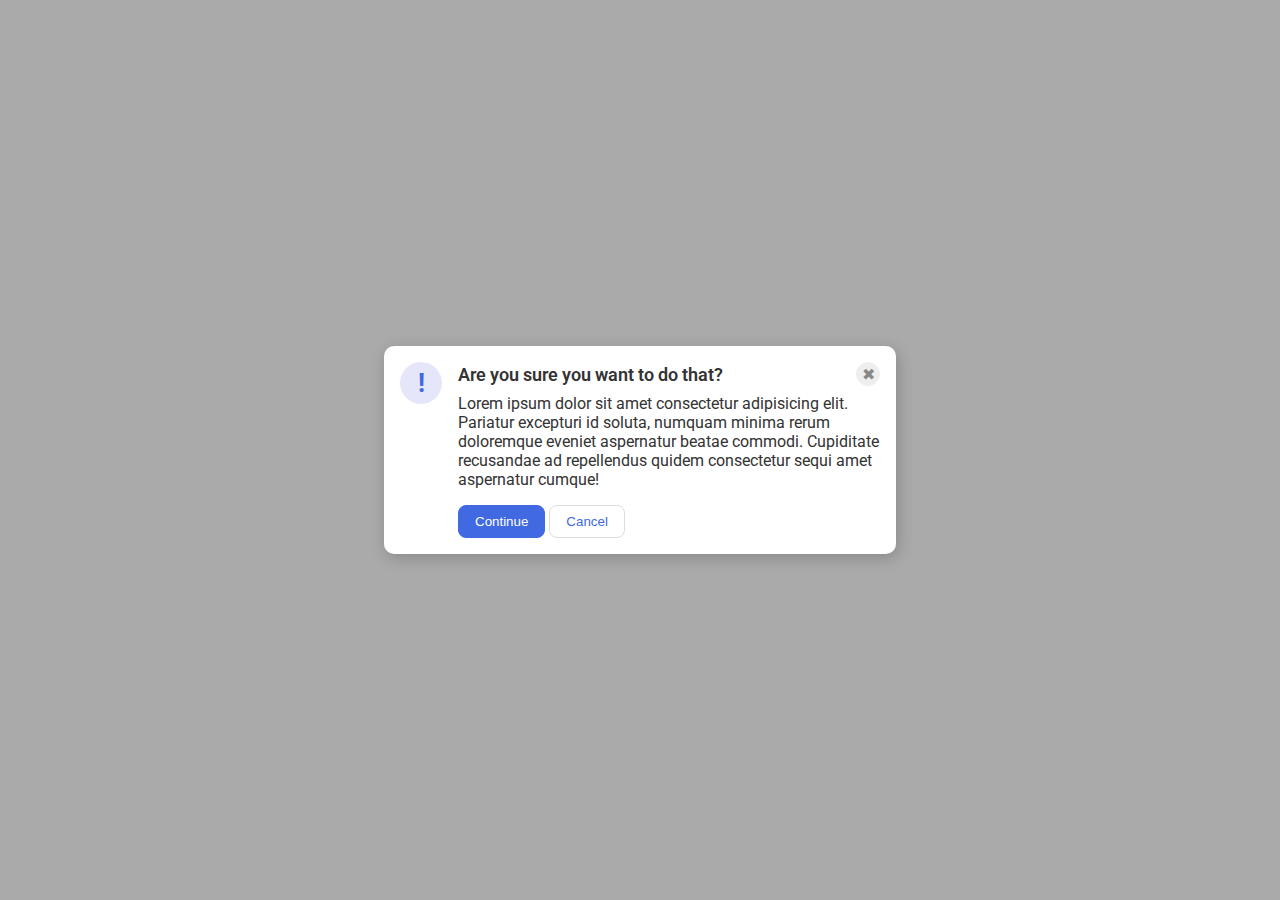
<file: foundations/flex/05-flex-modal/index.html>
<!DOCTYPE html>
<html lang="en">
  <head>
    <meta charset="UTF-8">
    <meta http-equiv="X-UA-Compatible" content="IE=edge">
    <meta name="viewport" content="width=device-width, initial-scale=1.0">
    <link rel="stylesheet" href="style.css">
    <title>Modal</title>
  </head>
  <body>
      <div class="modal">
          <div class="icon">!</div>
          <div class='conteiner'>
              <div class='title'>
                  <div class="header">Are you sure you want to do that?</div>
                  <button class="close-button">✖</button>
              </div>
              <div class="text">Lorem ipsum dolor sit amet consectetur adipisicing elit. Pariatur excepturi id soluta, numquam minima rerum doloremque eveniet aspernatur beatae commodi. Cupiditate recusandae ad repellendus quidem consectetur sequi amet aspernatur cumque!</div>
              <button class="continue">Continue</button>
              <button class="cancel">Cancel</button>
          </div>
      </div>
  </body>
</html>
</file>
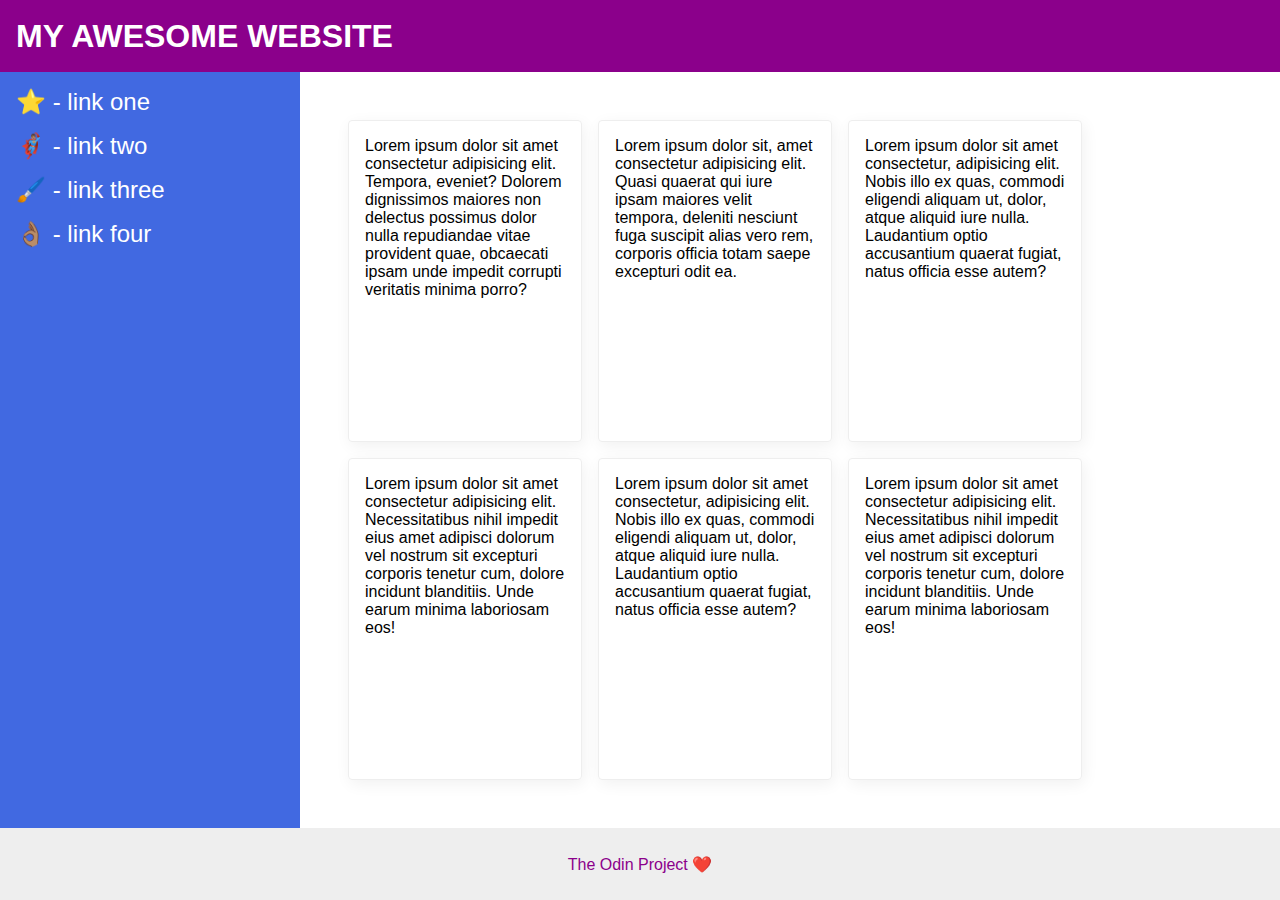
<file: foundations/flex/07-flex-layout-2/index.html>
<!DOCTYPE html>
<html lang="en">
  <head>
    <meta charset="UTF-8">
    <meta http-equiv="X-UA-Compatible" content="IE=edge">
    <meta name="viewport" content="width=device-width, initial-scale=1.0">
    <title>The Holy Grail</title>
    <link rel="stylesheet" href="style.css">
  </head>
  <body>
    <div class="header">
      MY AWESOME WEBSITE
    </div>
    <div class="content">    

    <div class="sidebar">
      <ul>
        <li><a href="#">⭐ - link one</a></li>
        <li><a href="#">🦸🏽‍♂️ - link two</a></li>
        <li><a href="#">🖌️ - link three</a></li>
        <li><a href="#">👌🏽 - link four</a></li>
      </ul>
    </div>

    <div class='cards'>
    <div class="card">Lorem ipsum dolor sit amet consectetur adipisicing elit. Tempora, eveniet? Dolorem dignissimos maiores non delectus possimus dolor nulla repudiandae vitae provident quae, obcaecati ipsam unde impedit corrupti veritatis minima porro?</div>
    <div class="card">Lorem ipsum dolor sit, amet consectetur adipisicing elit. Quasi quaerat qui iure ipsam maiores velit tempora, deleniti nesciunt fuga suscipit alias vero rem, corporis officia totam saepe excepturi odit ea.</div>
    <div class="card">Lorem ipsum dolor sit amet consectetur, adipisicing elit. Nobis illo ex quas, commodi eligendi aliquam ut, dolor, atque aliquid iure nulla. Laudantium optio accusantium quaerat fugiat, natus officia esse autem?</div>
    <div class="card">Lorem ipsum dolor sit amet consectetur adipisicing elit. Necessitatibus nihil impedit eius amet adipisci dolorum vel nostrum sit excepturi corporis tenetur cum, dolore incidunt blanditiis. Unde earum minima laboriosam eos!</div>
    <div class="card">Lorem ipsum dolor sit amet consectetur, adipisicing elit. Nobis illo ex quas, commodi eligendi aliquam ut, dolor, atque aliquid iure nulla. Laudantium optio accusantium quaerat fugiat, natus officia esse autem?</div>
    <div class="card">Lorem ipsum dolor sit amet consectetur adipisicing elit. Necessitatibus nihil impedit eius amet adipisci dolorum vel nostrum sit excepturi corporis tenetur cum, dolore incidunt blanditiis. Unde earum minima laboriosam eos!</div>
    </div> 
    </div> 
    <div class="footer">
      The Odin Project ❤️
    </div>
  </body>
</html>
</file>
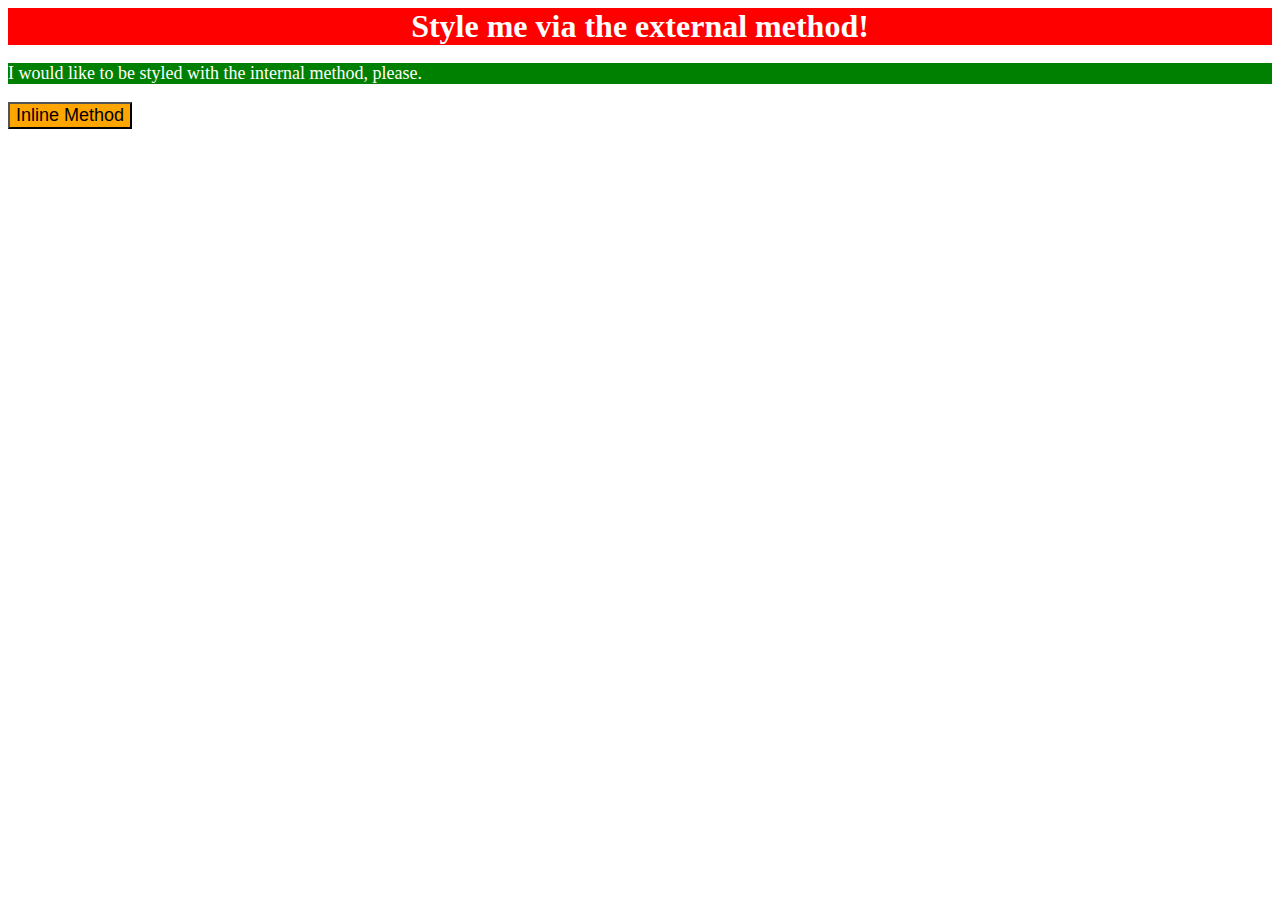
<file: foundations/intro-to-css/01-css-methods/index.html>
<!DOCTYPE html>
<html lang="en">
  <head>
    <link rel="stylesheet" href="./style.css">
      <style>
      p {
	background: green;
	color: white;
	font-size: 18px;
      }
      </style>
    <meta charset="UTF-8">
    <meta http-equiv="X-UA-Compatible" content="IE=edge">
    <meta name="viewport" content="width=device-width, initial-scale=1.0">
    <title>Methods for Adding CSS</title>
  </head>
  <body>
    <div>Style me via the external method!</div>
    <p>I would like to be styled with the internal method, please.</p>
    <button style="background: orange; font-size:18px">Inline Method</button>
  </body>
</html>
</file>
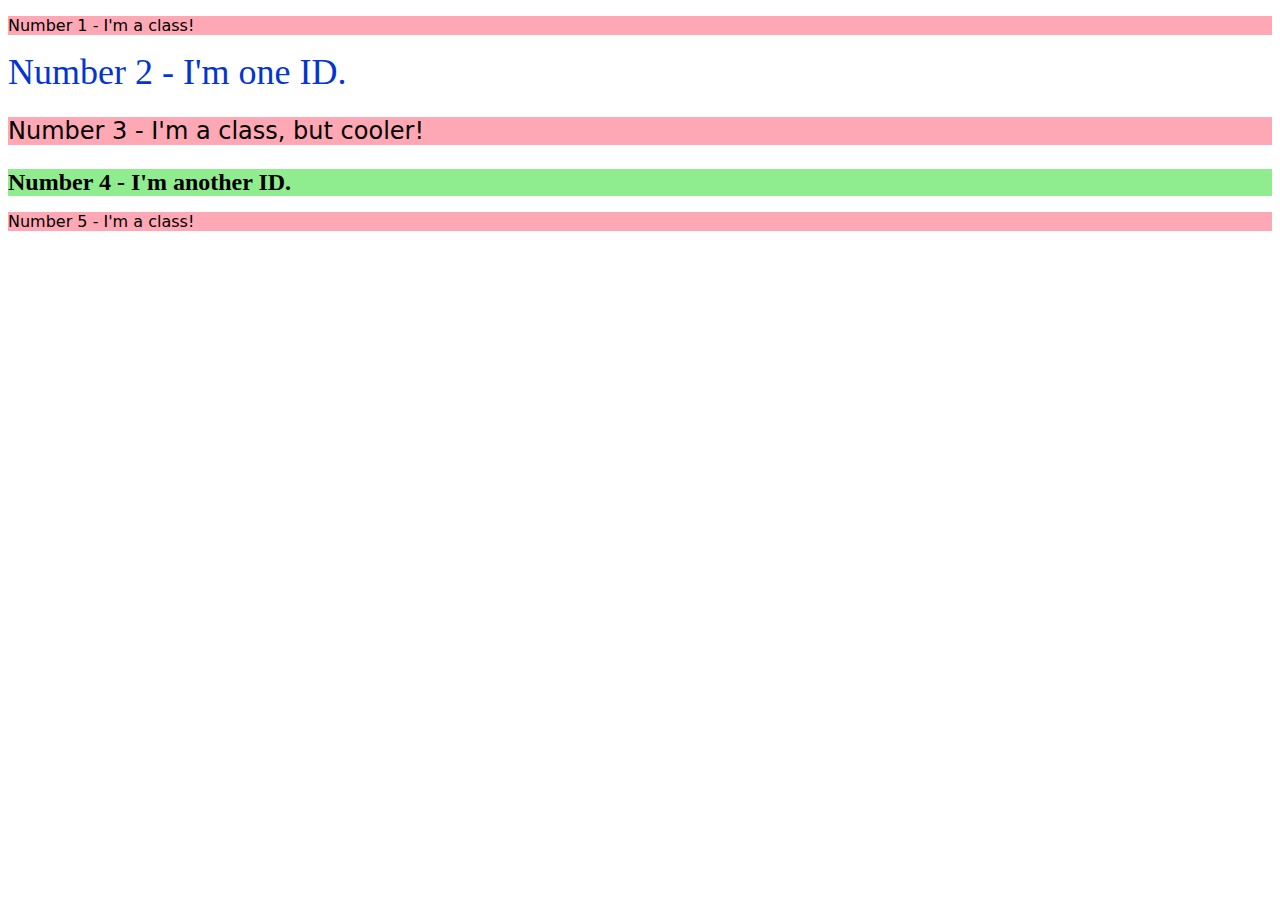
<file: foundations/intro-to-css/02-class-id-selectors/index.html>
<!DOCTYPE html>
<html lang="en">
  <head>
    <meta charset="UTF-8">
    <meta http-equiv="X-UA-Compatible" content="IE=edge">
    <meta name="viewport" content="width=device-width, initial-scale=1.0">
    <title>Class and ID Selectors</title>
    <link rel="stylesheet" href="style.css">
  </head>
  <body>
    <p class="odd_num">Number 1 - I'm a class!</p>
    <div id="second">Number 2 - I'm one ID.</div>
    <p class="odd_num" id="third">Number 3 - I'm a class, but cooler!</p>
    <div id="fourth">Number 4 - I'm another ID.</div>
    <p class="odd_num">Number 5 - I'm a class!</p>
  </body>
</html>
</file>
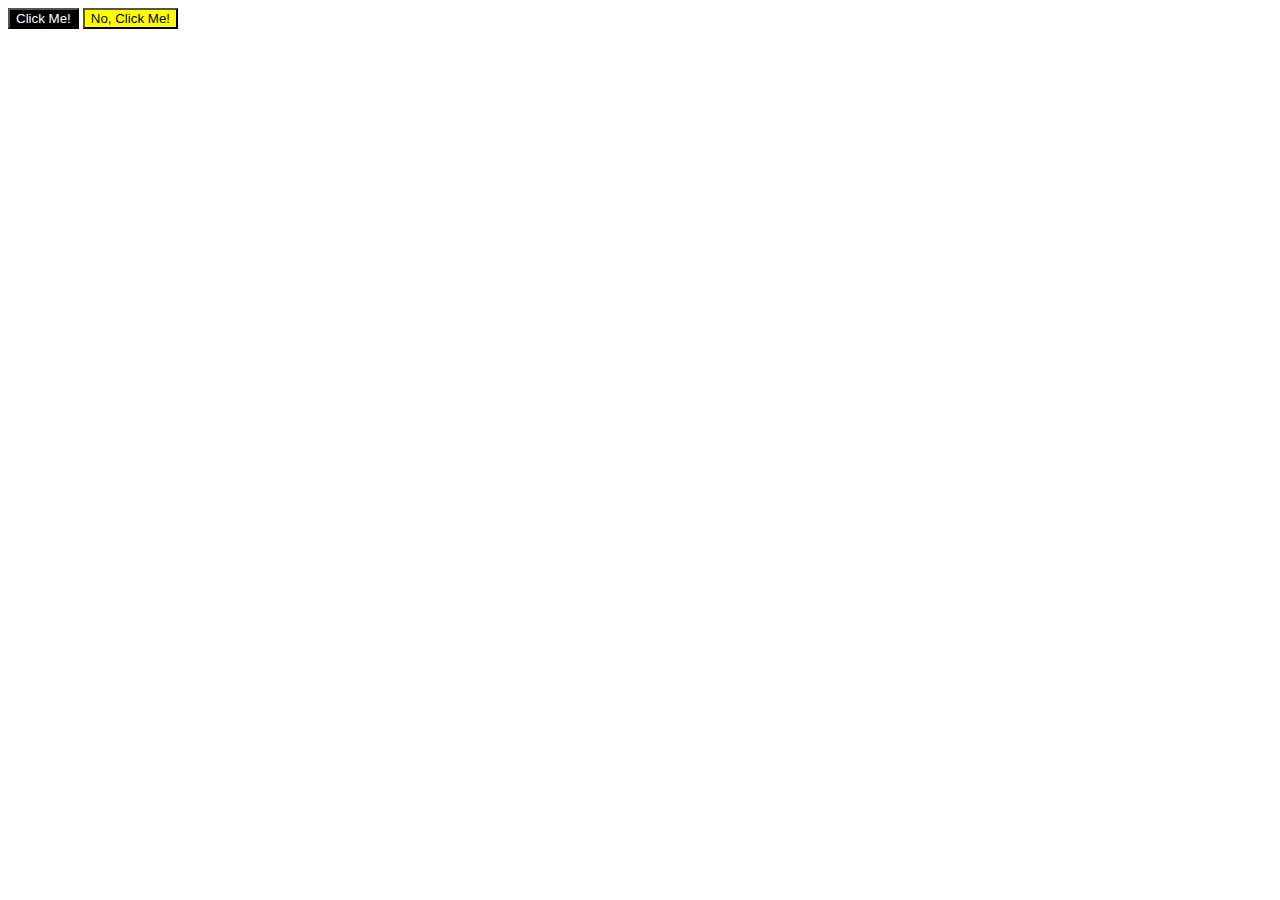
<file: foundations/intro-to-css/03-grouping-selectors/index.html>
<!DOCTYPE html>
<html lang="en">
  <head>
    <meta charset="UTF-8">
    <meta http-equiv="X-UA-Compatible" content="IE=edge">
    <meta name="viewport" content="width=device-width, initial-scale=1.0">
    <title>Grouping Selectors</title>
    <link rel="stylesheet" href="style.css">
  </head>
  <body>
    <button class="first">Click Me!</button>
    <button class="second">No, Click Me!</button>
  </body>
</html>
</file>
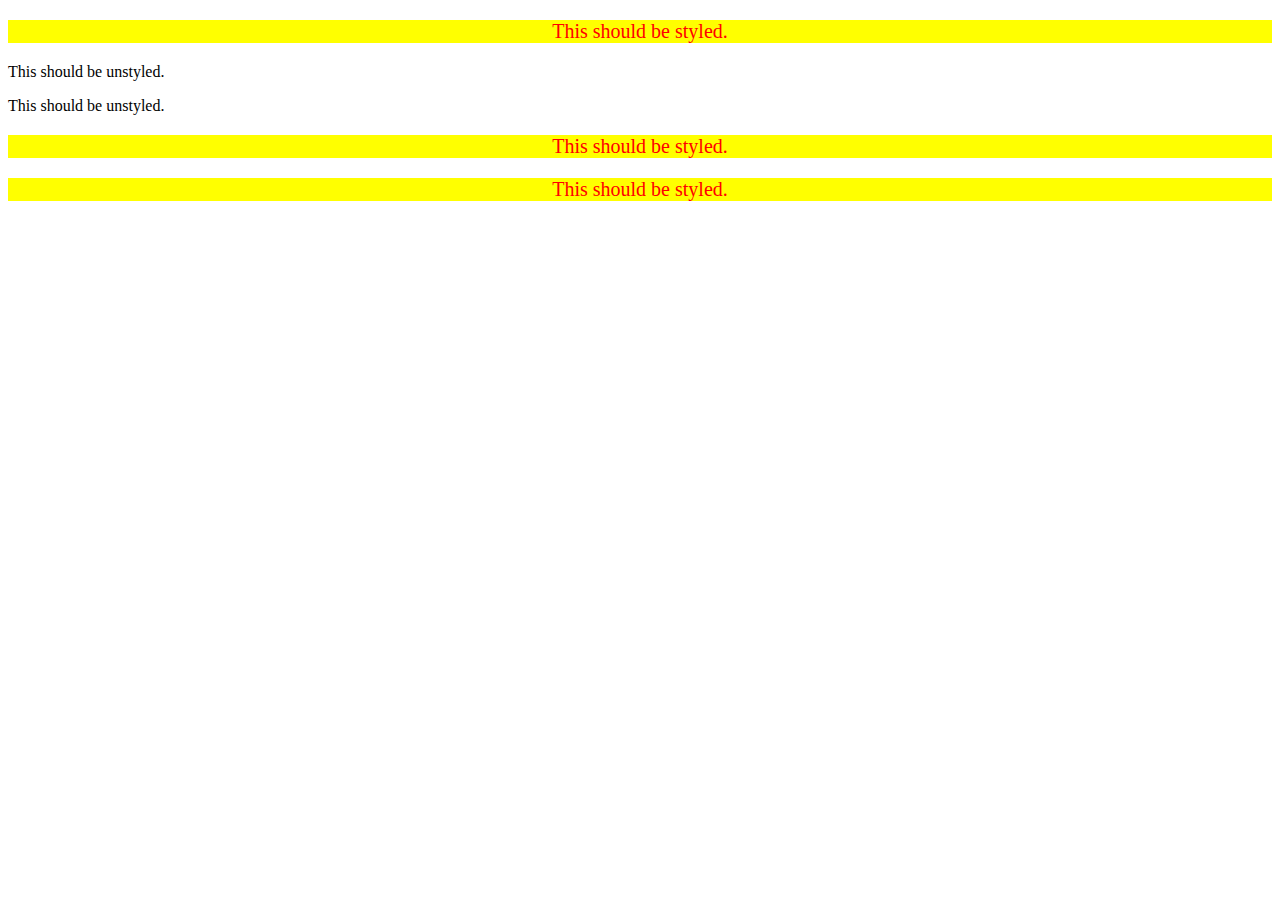
<file: foundations/intro-to-css/05-descendant-combinator/index.html>
<!DOCTYPE html>
<html lang="en">
  <head>
    <meta charset="UTF-8">
    <meta http-equiv="X-UA-Compatible" content="IE=edge">
    <meta name="viewport" content="width=device-width, initial-scale=1.0">
    <title>Descendant Combinator</title>
    <link rel="stylesheet" href="style.css">
  </head>
  <body>
    <div class="container">
      <p class="text">This should be styled.</p>
    </div>
    <p class="text">This should be unstyled.</p>
    <p class="text">This should be unstyled.</p>
    <div class="container">
      <p class="text">This should be styled.</p>
      <p class="text">This should be styled.</p>
    </div>
  </body>
</html>
</file>
<file: foundations/flex/05-flex-modal/style.css>
@import url('https://fonts.googleapis.com/css2?family=Roboto:wght@400;700&display=swap');

html, body {
  height: 100%;
}

body {
  font-family: Roboto, sans-serif;
  margin: 0;
  background: #aaa;
  color: #333;
  /* I'll give you this one for free lol */
  display: flex;
  align-items: center;
  justify-content: center;
}

.modal {
  background: white;
  width: 480px;
  border-radius: 10px;
  box-shadow: 2px 4px 16px rgba(0,0,0,.2);
  display: flex;
  padding: 16px;
  gap: 16px;
}

.icon {
  color: royalblue;
  font-size: 26px;
  font-weight: 700;
  background: lavender;
  min-width: 42px;
  height: 42px;
  border-radius: 50%;
  display: flex;
  align-items: center;
  justify-content: center;
}

.close-button {
  background: #eee;
  border-radius: 50%;
  color: #888;
  font-weight: 400;
  font-size: 16px;
  height: 24px;
  width: 24px;
  display: flex;
  align-items: center;
  justify-content: center;
  border: 1px solid #eee;
  padding: 0;
}

button {
  cursor: pointer;
  padding: 8px 16px;
  border-radius: 8px;
}

button.continue {
  background: royalblue;
  border: 1px solid royalblue;
  color: white;
}

button.cancel {
  background: white;
  border: 1px solid #ddd;
  color: royalblue;
}

.title {
    display: flex;
    justify-content: space-between;
    align-items: center;
}

.text {
    margin: 8px 0 16px;
}

.header {
    font-weight: 600;
    font-size: 18px;
}
</file>
<file: foundations/flex/07-flex-layout-2/style.css>
body {
  font-family: -apple-system, BlinkMacSystemFont, 'Segoe UI', Roboto, Oxygen, Ubuntu, Cantarell, 'Open Sans', 'Helvetica Neue', sans-serif;
  margin: 0;
  min-height: 100vh;
  display: flex;
  flex-direction: column;
}

.header {
  height: 72px;
  background: darkmagenta;
  color: white;
  font-weight: 900;
  font-size: 32px;
  padding-left: 16px;
}

.footer {
  height: 72px;
  background: #eee;
  color: darkmagenta;
  justify-content: center;
}

.header,
.footer {
  display: flex;
  align-items: center;
  }  

.content {
    display: flex;
    flex: 1;
}

.sidebar {
  min-width: 300px;
  background: royalblue;
  box-sizing: border-box;
  padding: 16px;
  font-size: 24px;
}

ul {
  list-style: none;
  padding: 0;
  margin: 0;
  display: flex;
  flex-direction: column;
  gap: 16px;
  }

a {
    text-decoration: none;
    color: white;
}

.card {
  border: 1px solid #eee;
  box-shadow: 2px 4px 16px rgba(0,0,0,.06);
  border-radius: 4px;
  width: 200px;
  padding: 16px;
}

.cards {
    display: flex;
    flex-wrap: wrap;
    flex: 1;
    gap: 16px;
    padding: 48px;
}
</file>
<file: foundations/intro-to-css/01-css-methods/style.css>
div {
  background: red;
  color: white;
  font-size: 32px;
  text-align: center;
  font-weight: bold;
}
</file>
<file: foundations/intro-to-css/02-class-id-selectors/style.css>
.odd_num {
  background-color: #FFA8B5;
  font-family: "Verdana", "DejaVu Sans", sans-serif;
}

#second {
  color: #0335D1;
  font-size: 36px;
}

#third {
  font-size: 24px;
}

#fourth {
  background-color: #90ED8F;
  font-size: 24px;
  font-weight: bold;
}
</file>
<file: foundations/intro-to-css/03-grouping-selectors/style.css>
.first {
  background-color: black;
  color: white;
}

.second {
  background-color: yellow;
}

.first .second {
  font-size: 28px;
  font-family: Helvetica, "Times New Roman", sans-serif;
}
</file>
<file: foundations/intro-to-css/05-descendant-combinator/style.css>
div p {
  background-color: yellow;
  color: red;
  font-size: 20px;
  text-align: center;
}
</file>
